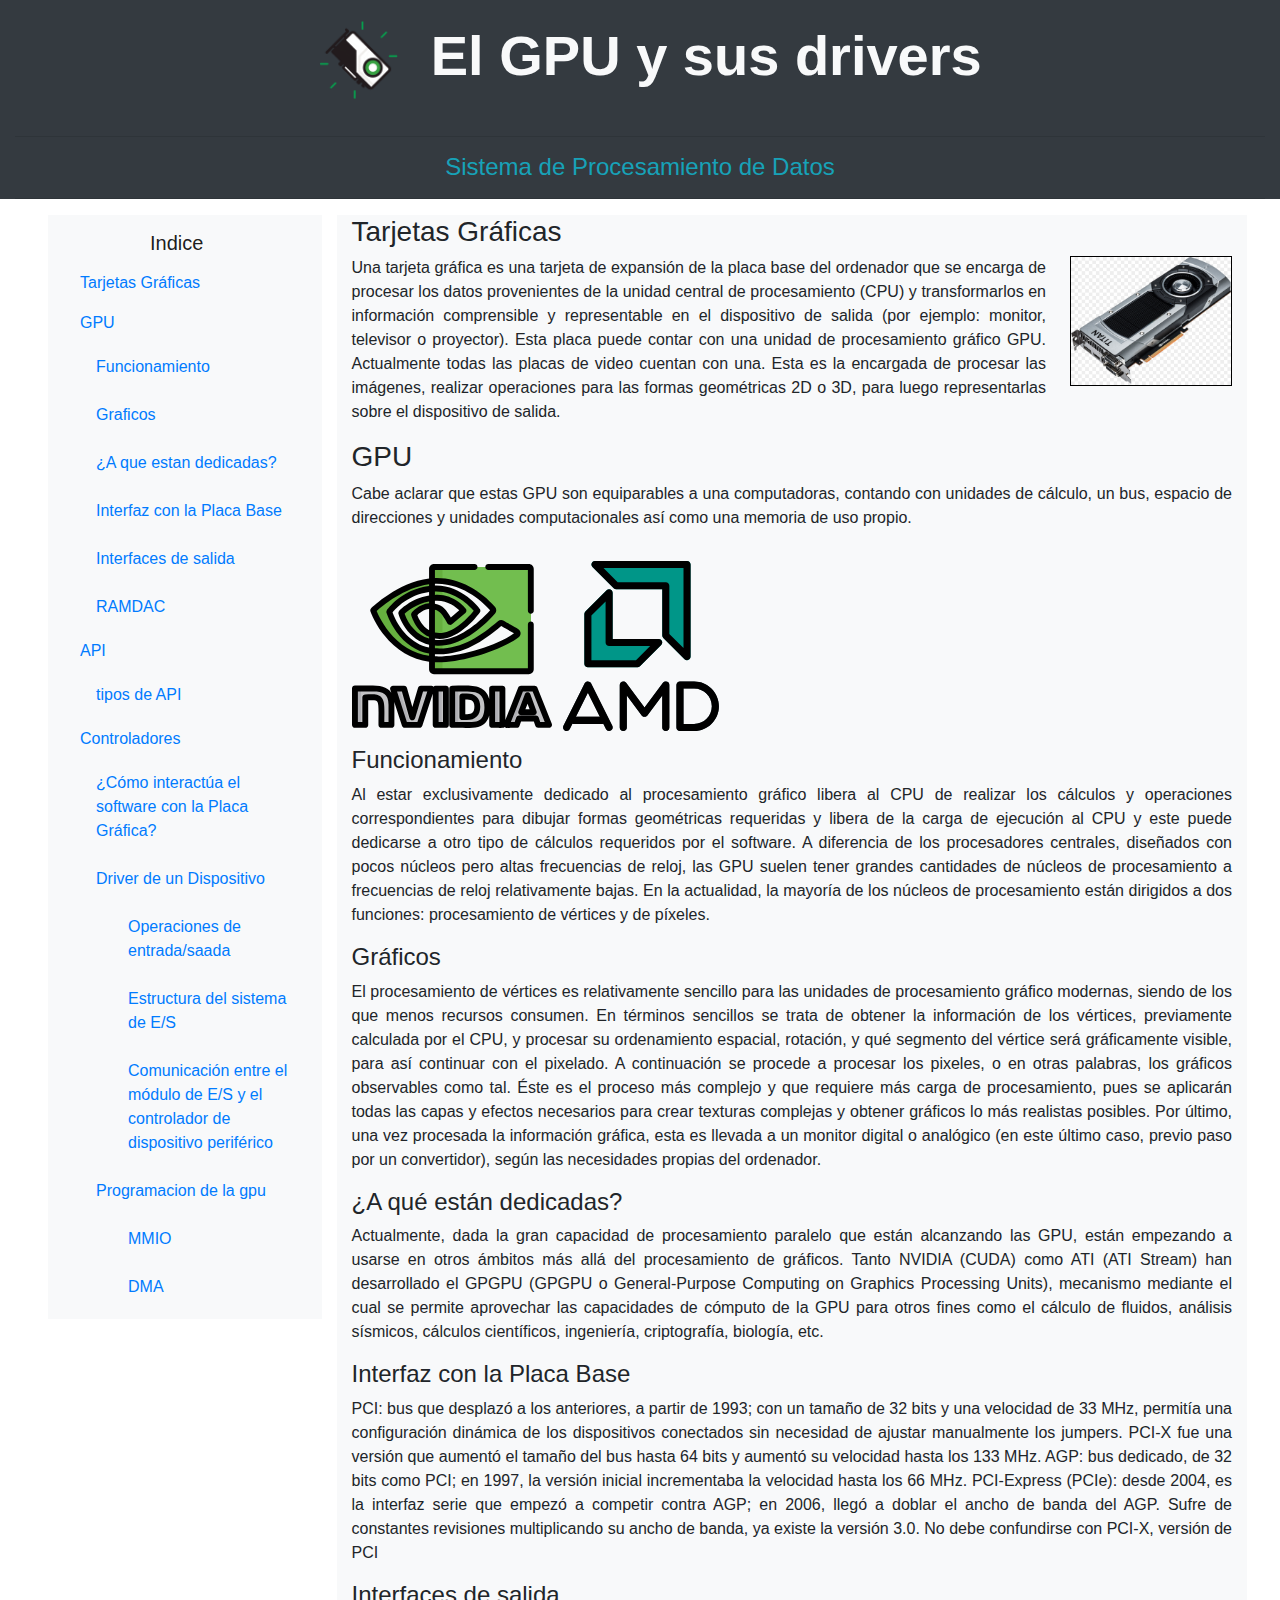
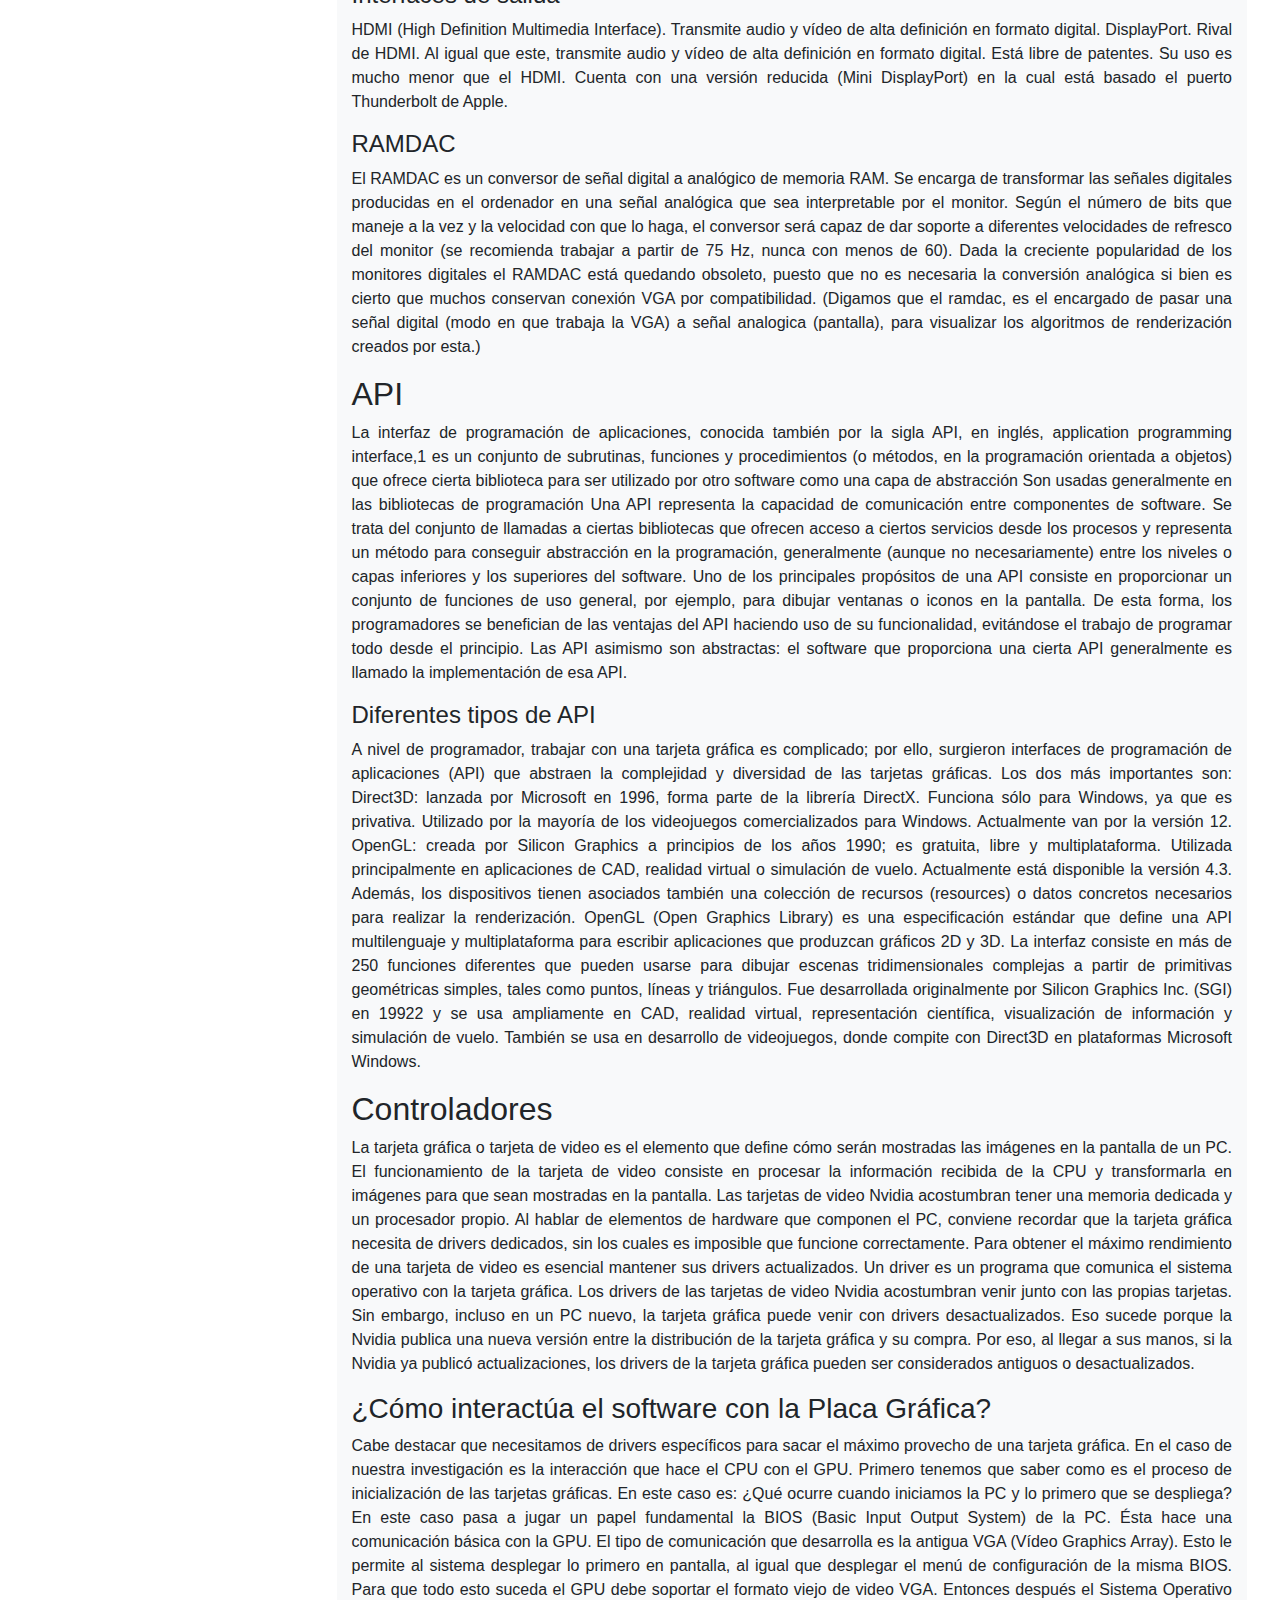
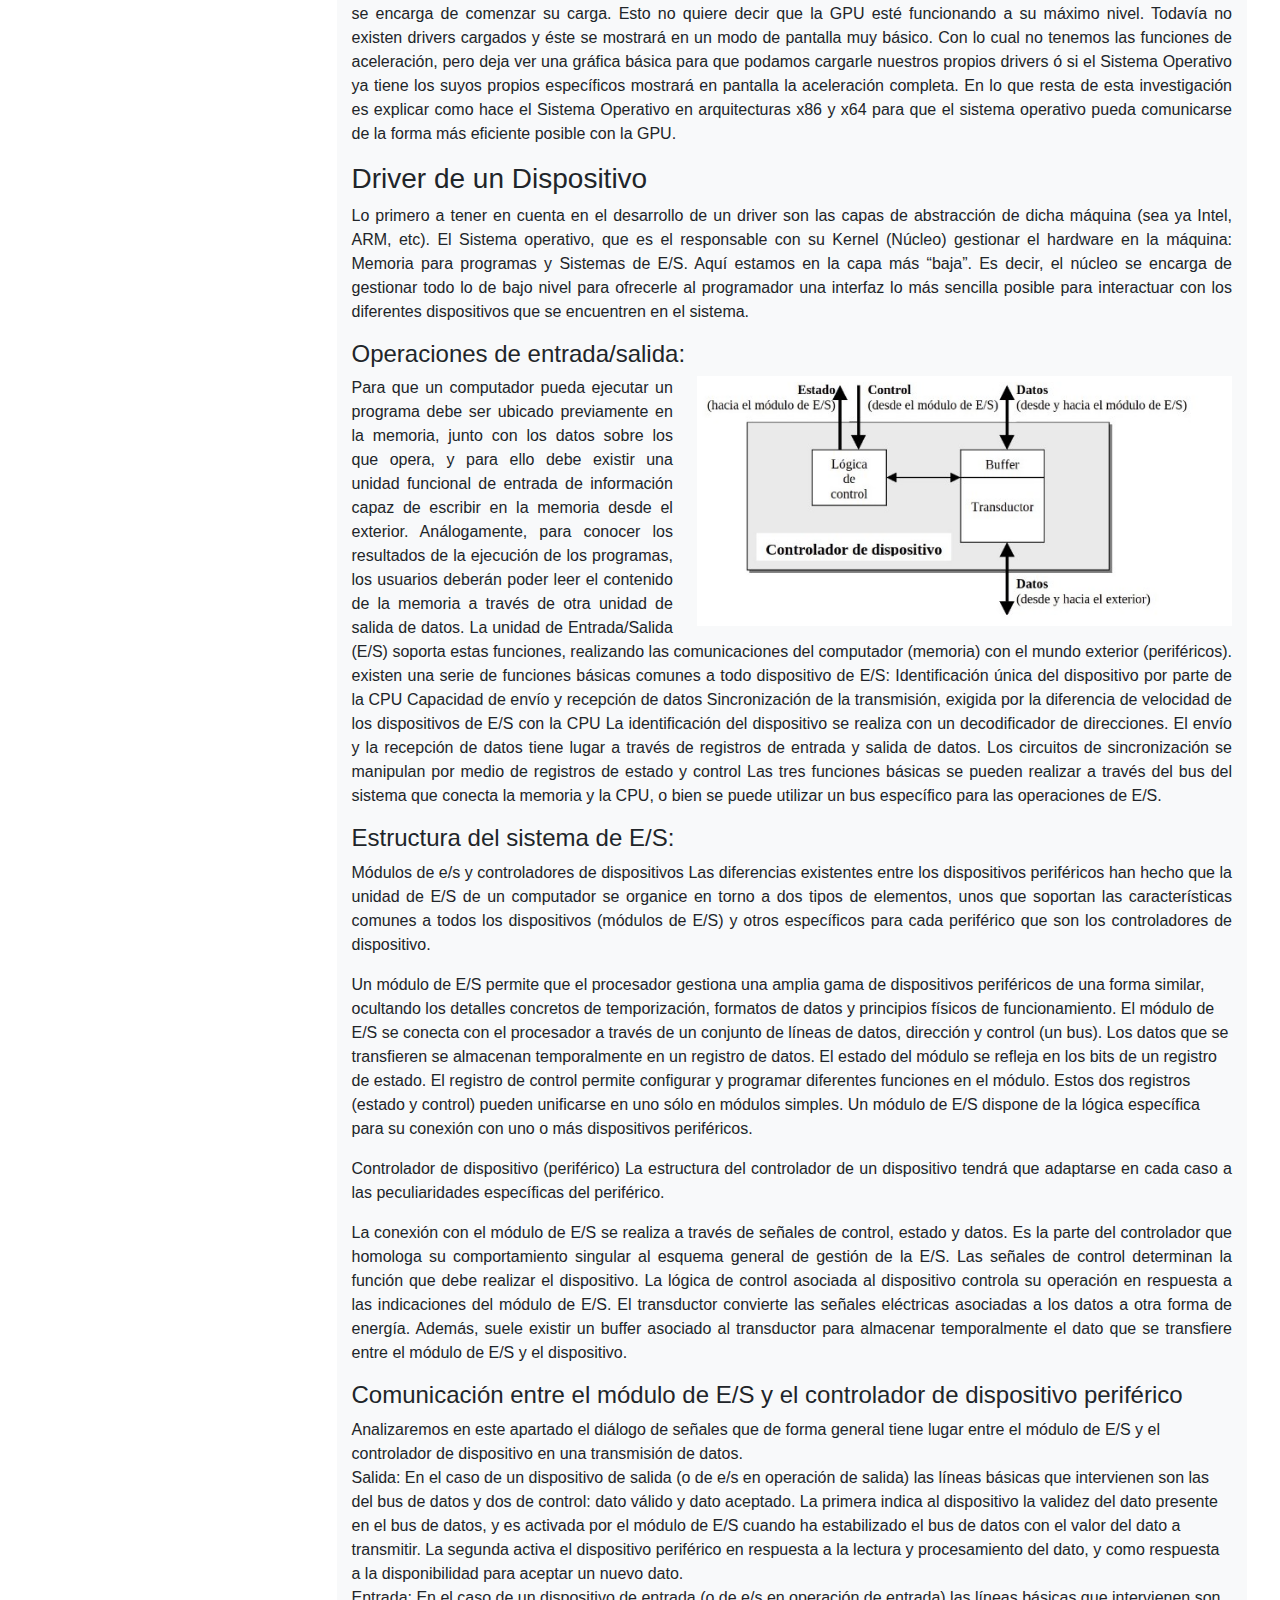
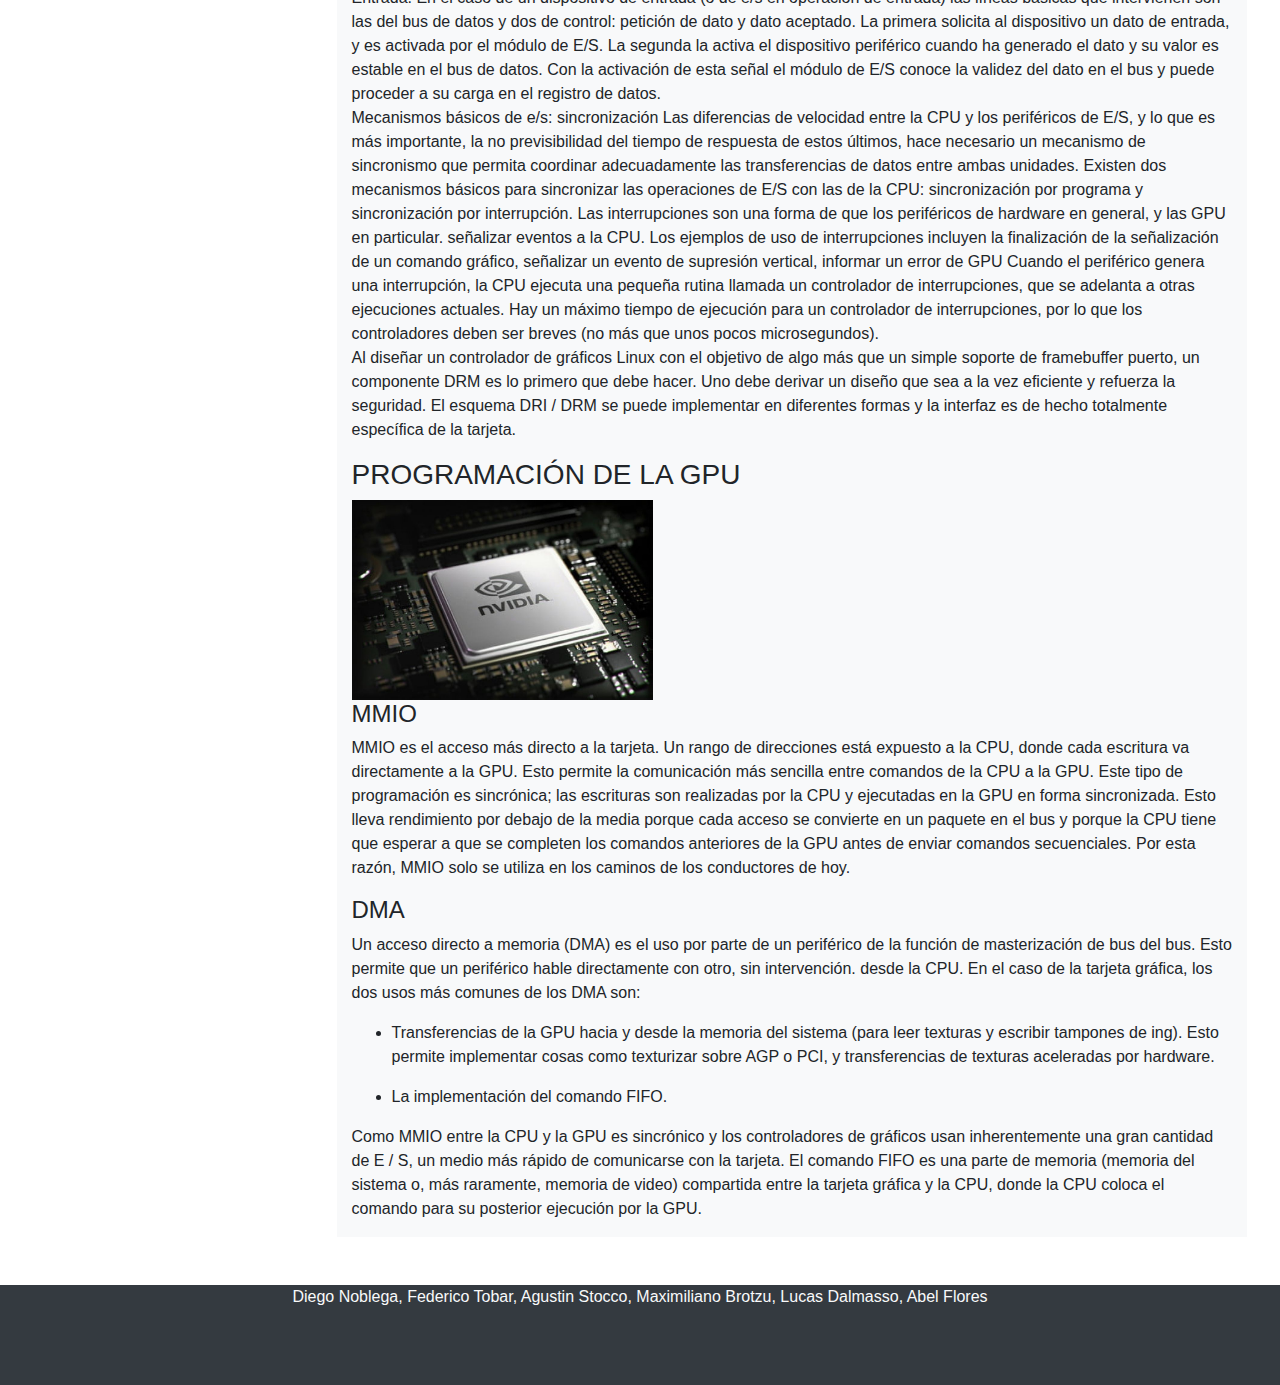
<file: presentacion_Informe/index.html>
<!DOCTYPE html>
<html lang="es">
<head>
    <meta charset="UTF-8">
    <meta name="viewport" content="width=device-width, initial-scale=1.0">
    <title>Los driver del GPU</title>
    <link rel="stylesheet" type="text/css" href="bootstrap/css/bootstrap.css" media="screen">
</head>
<body class="bg-white">

    <header class="container-fluid bg-dark">
        <div class="list-inline mx-5 text-center">
            <img class="list-inline-item" src="gpuuuye.gif" alt="imagen de GPU" height="120px">
            <h1 class="display-4 font-weight-bold text-light align-middle list-inline-item"> El GPU y sus drivers</h1>
        </div>
        <hr >
            <h1 class="text-center h4 font-weight text-info">Sistema de Procesamiento de Datos</h1>
        <hr>
    </header>

    <div class="container-fluid px-5">
        <div class="row ">
            <div class="col-3">
                <nav class="navbar navbar-light bg-light flex-column">
                    <a class="navbar-brand "> Indice </a>
                    <nav class="nav nav-pills flex-column">
                        <a class="nav-link"                 href="#titulo1">Tarjetas Gráficas</a>
                        <a class="nav-link"                 href="#titulo2">GPU</a>
                        <nav class="nav nav-pills flex-column">
                            <a class="nav-link ml-3 my-1"   href="#sub1titulo2">Funcionamiento</a>
                            <a class="nav-link ml-3 my-1"   href="#sub2titulo2">Graficos</a>
                            <a class="nav-link ml-3 my-1"   href="#sub3titulo2">¿A que estan dedicadas?</a>
                            <a class="nav-link ml-3 my-1"   href="#sub4titulo2">Interfaz con la Placa Base</a>
                            <a class="nav-link ml-3 my-1"   href="#sub5titulo2">Interfaces de salida</a>
                            <a class="nav-link ml-3 my-1"   href="#sub6titulo2">RAMDAC</a>
                        </nav>
                        <a class="nav-link"                 href="#titulo3">API</a>
                        <nav class="nav nav-pills flex-column">
                            <a class="nav-link ml-3 my-1"   href="#sub1titulo3">tipos de API</a>
                        </nav>
                        <a class="nav-link"                 href="#titulo4">Controladores</a>
                        <nav class="nav nav-pills flex-column">
                            <a class="nav-link ml-3 my-1"   href="#sub1titulo4">¿Cómo interactúa el software con la Placa Gráfica?</a>
                            <a class="nav-link ml-3 my-1"   href="#sub2titulo4">Driver de un Dispositivo</a>
                            <div class="nav nav-pills flex-column">
                                <a class="nav-link ml-5 my-1" href="#sub1sub2titulo4">Operaciones de entrada/saada</a>
                                <a class="nav-link ml-5 my-1" href="#sub2sub2titulo4">Estructura del sistema de E/S</a>
                                <a class="nav-link ml-5 my-1" href="#sub3sub2titulo4">Comunicación entre el módulo de E/S y el controlador de dispositivo periférico</a>
                            </div>
                            <a class="nav-link ml-3 my-1"   href="#sub3titulo4">Programacion de la gpu</a>
                            <nav class="nav nav-pills flex-column">
                                <a class="nav-link ml-5 my-1" href="#sub1sub3titulo4">MMIO</a>
                                <a class="nav-link ml-5 my-1" href="#sub2sub3titulo4">DMA</a>
                            </nav>
                        </nav>
                    </nav>
                </nav>
            </div>
            <article class="col bg-light"  >
                <h3 id="titulo1">Tarjetas Gráficas</h3>
                <p class="text-justify">
                    <img src="nvidea.jpg" class="ml-4" alt="placa nvidea" height="130px" style="float: right; border: 1px solid #000;" />Una tarjeta gráfica es una tarjeta de expansión de la placa base del ordenador que se encarga de procesar los datos provenientes de la unidad central de procesamiento (CPU) y transformarlos en información comprensible y representable en el dispositivo de salida (por ejemplo: monitor, televisor o proyector).
                    Esta placa puede contar con una unidad de procesamiento gráfico GPU. Actualmente todas las placas de video cuentan con una. Esta es la encargada de procesar las imágenes, realizar operaciones para las formas geométricas 2D o 3D, para luego representarlas sobre el dispositivo de salida.
                </p>
                <h3 id="titulo2">GPU</h3>
                <p class="text-justify">
                    Cabe aclarar que estas GPU son equiparables a una computadoras, contando con unidades de cálculo, un bus, espacio de direcciones y unidades computacionales así como una memoria de uso propio.
                </p>
                <img src="nvidia.svg" alt="placa nvidea" height="200px"/>
                <img src="amd.svg" alt="placa nvidea" height="170px"/>
                <h4 id="sub1titulo2">Funcionamiento</h4>
                <p class="text-justify">
                    Al estar exclusivamente dedicado al procesamiento gráfico libera al CPU de realizar los cálculos y operaciones correspondientes para dibujar formas geométricas  requeridas y libera de la carga de ejecución al CPU y este puede dedicarse a otro tipo de cálculos requeridos por el software.

                    A diferencia de los procesadores centrales, diseñados con pocos núcleos pero altas frecuencias de reloj, las GPU suelen tener grandes cantidades de núcleos de procesamiento a frecuencias de reloj relativamente bajas. En la actualidad, la mayoría de los núcleos de procesamiento están dirigidos a dos funciones: procesamiento de vértices y de píxeles.
                </p>
                <h4 id="sub2titulo2">Gráficos</h4>
                <p class="text-justify">
                    El procesamiento de vértices es relativamente sencillo para las unidades de procesamiento gráfico modernas, siendo de los que menos recursos consumen. En términos sencillos se trata de obtener la información de los vértices, previamente calculada por el CPU, y procesar su ordenamiento espacial, rotación, y qué segmento del vértice será gráficamente visible, para así continuar con el pixelado.

                    A continuación se procede a procesar los pixeles, o en otras palabras, los gráficos observables como tal. Éste es el proceso más complejo y que requiere más carga de procesamiento, pues se aplicarán todas las capas y efectos necesarios para crear texturas complejas y obtener gráficos lo más realistas posibles.
                    
                    Por último, una vez procesada la información gráfica, esta es llevada a un monitor digital o analógico (en este último caso, previo paso por un convertidor), según las necesidades propias del ordenador.
                </p>
                <h4 id="sub3titulo2">¿A qué están dedicadas?</h4>
                <p class="text-justify">
                    Actualmente, dada la gran capacidad de procesamiento paralelo que están alcanzando las GPU, están empezando a usarse en otros ámbitos más allá del procesamiento de gráficos. Tanto NVIDIA (CUDA) como ATI (ATI Stream) han desarrollado el GPGPU (GPGPU o General-Purpose Computing on Graphics Processing Units), mecanismo mediante el cual se permite aprovechar las capacidades de cómputo de la GPU para otros fines como el cálculo de fluidos, análisis sísmicos, cálculos científicos, ingeniería, criptografía, biología, etc.
                </p>
                <h4 id="sub4titulo2">Interfaz con la Placa Base</h4>
                <p class="text-justify">
                    PCI: bus que desplazó a los anteriores, a partir de 1993; con un tamaño de 32 bits y una velocidad de 33 MHz, permitía una configuración dinámica de los dispositivos conectados sin necesidad de ajustar manualmente los jumpers. PCI-X fue una versión que aumentó el tamaño del bus hasta 64 bits y aumentó su velocidad hasta los 133 MHz.
                    AGP: bus dedicado, de 32 bits como PCI; en 1997, la versión inicial incrementaba la velocidad hasta los 66 MHz.
                    PCI-Express (PCIe): desde 2004, es la interfaz serie que empezó a competir contra AGP; en 2006, llegó a doblar el ancho de banda del AGP. Sufre de constantes revisiones multiplicando su ancho de banda, ya existe la versión 3.0. No debe confundirse con PCI-X, versión de PCI
                </p>
                <h4 id="sub5titulo2">Interfaces de salida</h4>
                <p class="text-justify">
                    HDMI (High Definition Multimedia Interface). Transmite audio y vídeo de alta definición en formato digital.
                    DisplayPort. Rival de HDMI. Al igual que este, transmite audio y vídeo de alta definición en formato digital. Está libre de patentes. Su uso es mucho menor que el HDMI. Cuenta con una versión reducida (Mini DisplayPort) en la cual está basado el puerto Thunderbolt de Apple.
                </p>
                <h4 id="sub6titulo2">RAMDAC</h2>
                <p class="text-justify">
                El RAMDAC es un conversor de señal digital a analógico de memoria RAM. Se encarga de transformar las señales digitales producidas en el ordenador en una señal analógica que sea interpretable por el monitor. Según el número de bits que maneje a la vez y la velocidad con que lo haga, el conversor será capaz de dar soporte a diferentes velocidades de refresco del monitor (se recomienda trabajar a partir de 75 Hz, nunca con menos de 60). Dada la creciente popularidad de los monitores digitales el RAMDAC está quedando obsoleto, puesto que no es necesaria la conversión analógica si bien es cierto que muchos conservan conexión VGA por compatibilidad. 
                (Digamos que el ramdac, es el encargado de pasar una señal digital (modo en que trabaja la VGA) a señal analogica (pantalla), para visualizar los algoritmos de renderización creados por esta.) 
                </p>
                <h2 id="titulo3">API</h2>
                <p class="text-justify">
                    La interfaz de programación de aplicaciones, conocida también por la sigla API, en inglés, application programming interface,1​ es un conjunto de subrutinas, funciones y procedimientos (o métodos, en la programación orientada a objetos) que ofrece cierta biblioteca para ser utilizado por otro software como una capa de abstracción
                    Son usadas generalmente en las bibliotecas de programación
                    Una API representa la capacidad de comunicación entre componentes de software. Se trata del conjunto de llamadas a ciertas bibliotecas que ofrecen acceso a ciertos servicios desde los procesos y representa un método para conseguir abstracción en la programación, generalmente (aunque no necesariamente) entre los niveles o capas inferiores y los superiores del software. Uno de los principales propósitos de una API consiste en proporcionar un conjunto de funciones de uso general, por ejemplo, para dibujar ventanas o iconos en la pantalla. De esta forma, los programadores se benefician de las ventajas del API haciendo uso de su funcionalidad, evitándose el trabajo de programar todo desde el principio. Las API asimismo son abstractas: el software que proporciona una cierta API generalmente es llamado la implementación de esa API.
                </p>
                <h4 id="sub1titulo3">Diferentes tipos de API</h4>
                <p class="text-justify">
                A nivel de programador, trabajar con una tarjeta gráfica es complicado; por ello, surgieron interfaces de programación de aplicaciones (API) que abstraen la complejidad y diversidad de las tarjetas gráficas. Los dos más importantes son:
                Direct3D: lanzada por Microsoft en 1996, forma parte de la librería DirectX. Funciona sólo para Windows, ya que es privativa. Utilizado por la mayoría de los videojuegos comercializados para Windows. Actualmente van por la versión 12.
                OpenGL: creada por Silicon Graphics a principios de los años 1990; es gratuita, libre y multiplataforma. Utilizada principalmente en aplicaciones de CAD, realidad virtual o simulación de vuelo. Actualmente está disponible la versión 4.3.
                Además, los dispositivos tienen asociados también una colección de recursos (resources) o datos concretos necesarios para realizar la renderización.
                
                OpenGL (Open Graphics Library) es una especificación estándar que define una API multilenguaje y multiplataforma para escribir aplicaciones que produzcan gráficos 2D y 3D. La interfaz consiste en más de 250 funciones diferentes que pueden usarse para dibujar escenas tridimensionales complejas a partir de primitivas geométricas simples, tales como puntos, líneas y triángulos. Fue desarrollada originalmente por Silicon Graphics Inc. (SGI) en 19922​ y se usa ampliamente en CAD, realidad virtual, representación científica, visualización de información y simulación de vuelo. También se usa en desarrollo de videojuegos, donde compite con Direct3D en plataformas Microsoft Windows.
                </p>
                <h2 id="titulo4">Controladores</h2>
                <p class="text-justify">
                La tarjeta gráfica o tarjeta de video es el elemento que define cómo serán mostradas las imágenes en la pantalla de un PC. El funcionamiento de la tarjeta de video consiste en procesar la información recibida de la CPU y transformarla en imágenes para que sean mostradas en la pantalla.
                Las tarjetas de video Nvidia acostumbran tener una memoria dedicada y un procesador propio. Al hablar de elementos de hardware que componen el PC, conviene recordar que la tarjeta gráfica necesita de drivers dedicados, sin los cuales es imposible que funcione correctamente. Para obtener el máximo rendimiento de una tarjeta de video es esencial mantener sus drivers actualizados.
                Un driver es un programa que comunica el sistema operativo con la tarjeta gráfica. Los drivers de las tarjetas de video Nvidia acostumbran venir junto con las propias tarjetas. Sin embargo, incluso en un PC nuevo, la tarjeta gráfica puede venir con drivers desactualizados. Eso sucede porque la Nvidia publica una nueva versión entre la distribución de la tarjeta gráfica y su compra. Por eso, al llegar a sus manos, si la Nvidia ya publicó actualizaciones, los drivers de la tarjeta gráfica pueden ser considerados antiguos o desactualizados.
                </p>
                <h3 id="sub1titulo4">¿Cómo interactúa el software con la Placa Gráfica?</h3>
                <p class="text-justify">
                Cabe destacar que necesitamos de drivers específicos para sacar el máximo provecho de una tarjeta gráfica. En el caso de nuestra investigación es la interacción que hace el CPU con el GPU.
                Primero tenemos que saber como es el proceso de inicialización de las tarjetas gráficas. En este caso es: ¿Qué ocurre cuando iniciamos la PC y lo primero que se despliega? En este caso pasa a jugar un papel fundamental la BIOS (Basic Input Output System) de la PC. Ésta hace una comunicación básica con la GPU. El tipo de comunicación que desarrolla es la antigua VGA (Vídeo Graphics Array). Esto le permite al sistema desplegar lo primero en pantalla, al igual que desplegar el menú de configuración de la misma BIOS.
                Para que todo esto suceda el GPU debe soportar el formato viejo de video VGA. Entonces después el Sistema Operativo se encarga de comenzar su carga. Esto no quiere decir que la GPU esté funcionando a su máximo nivel. Todavía no existen drivers cargados y éste se mostrará en un modo de pantalla muy básico. Con lo cual no tenemos las funciones de aceleración, pero deja ver una gráfica básica para que podamos cargarle nuestros propios drivers ó si el Sistema Operativo ya tiene los suyos propios específicos mostrará en pantalla la aceleración completa.
                En lo que resta de esta investigación es explicar como hace el Sistema Operativo en arquitecturas x86 y x64 para que el sistema operativo pueda comunicarse de la forma más eficiente posible con la GPU. 
                </p>
                <h3 id="sub2titulo4">Driver de un Dispositivo</h3>
                <p class="text-justify">
                Lo primero a tener en cuenta en el desarrollo de un driver son las capas de abstracción de dicha máquina (sea ya Intel, ARM, etc). El Sistema operativo, que es el responsable con su Kernel (Núcleo) gestionar el hardware en la máquina: Memoria para programas y Sistemas de E/S. 
                Aquí estamos en la capa más “baja”. Es decir, el núcleo se encarga de gestionar todo lo de bajo nivel para ofrecerle al programador una interfaz lo más sencilla posible para interactuar con los diferentes dispositivos que se encuentren en el sistema.
                </p>
                <h4 id="sub1sub2titulo4">Operaciones de entrada/salida:</h4>
                <p class="text-justify">
                <img src="screenshoteasy (32).png" class="ml-4" alt="placa nvidea" height="250px" style="float: right;" />
                Para que un computador pueda ejecutar un programa debe ser ubicado previamente en la memoria, junto con los datos sobre los que opera, y para ello debe existir una unidad funcional de entrada de información capaz de escribir en la memoria desde el exterior. Análogamente, para conocer los resultados de la ejecución de los programas, los usuarios deberán poder leer el contenido de la memoria a través de otra unidad de salida de datos. La unidad de Entrada/Salida (E/S) soporta estas funciones, realizando las comunicaciones del computador (memoria) con el mundo exterior (periféricos).

                existen una serie de funciones básicas comunes a todo dispositivo de E/S:
                Identificación única del dispositivo por parte de la CPU
                Capacidad de envío y recepción de datos
                Sincronización de la transmisión, exigida por la diferencia de velocidad de los dispositivos de E/S con la CPU

                La identificación del dispositivo se realiza con un decodificador de direcciones. El envío y la recepción de datos tiene lugar a través de registros de entrada y salida de datos. Los circuitos de sincronización se manipulan por medio de registros de estado y control
                
                Las tres funciones básicas se pueden realizar a través del bus del sistema que conecta la memoria y la CPU, o bien se puede utilizar un bus específico para las operaciones de E/S.
                </p>
                <h4 id="sub2sub2titulo4">Estructura del sistema de E/S: </h4>
                <p class="text-justify">
                    Módulos de e/s y controladores de dispositivos Las diferencias existentes entre los dispositivos periféricos han hecho que la unidad de E/S de un computador se organice en torno a dos tipos de elementos, unos que soportan las características comunes a todos los dispositivos (módulos de E/S) y otros específicos para cada periférico que son los controladores de dispositivo.
                </p>

                <p>
                    Un módulo de E/S permite que el procesador gestiona una amplia gama de dispositivos periféricos de una forma similar, ocultando los detalles concretos de temporización, formatos de datos y principios físicos de funcionamiento. El módulo de E/S se conecta con el procesador a través de un conjunto de líneas de datos, dirección y control (un bus). Los datos que se transfieren se almacenan temporalmente en un registro de datos. El estado del módulo se refleja en los bits de un registro de estado. El registro de control permite configurar y programar diferentes funciones en el módulo. Estos dos registros (estado y control) pueden unificarse en uno sólo en módulos simples. Un módulo de E/S dispone de la lógica específica para su conexión con uno o más dispositivos periféricos.
                </p>
                <p class="text-justify">
                    Controlador de dispositivo (periférico) La estructura del controlador de un dispositivo tendrá que adaptarse en cada caso a las peculiaridades específicas del periférico.
                </p>
                <p class="text-justify">
                    La conexión con el módulo de E/S se realiza a través de señales de control, estado y datos. Es la parte del controlador que homologa su comportamiento singular al esquema general de gestión de la E/S. Las señales de control determinan la función que debe realizar el dispositivo. La lógica de control asociada al dispositivo controla su operación en respuesta a las indicaciones del módulo de E/S. El transductor convierte las señales eléctricas asociadas a los datos a otra forma de energía. Además, suele existir un buffer asociado al transductor para almacenar temporalmente el dato que se transfiere entre el módulo de E/S y el dispositivo. 
                </p>
                <h4 id="sub3sub2titulo4">Comunicación entre el módulo de E/S y el controlador de dispositivo periférico </h4>
                <div>
                Analizaremos en este apartado el diálogo de señales que de forma general tiene lugar entre el módulo de E/S y el controlador de dispositivo en una transmisión de datos. 
                    <div>
                    Salida: En el caso de un dispositivo de salida (o de e/s en operación de salida) las líneas básicas que intervienen son las del bus de datos y dos de control: dato válido y dato aceptado. La primera indica al dispositivo la validez del dato presente en el bus de datos, y es activada por el módulo de E/S cuando ha estabilizado el bus de datos con el valor del dato a transmitir. La segunda activa el dispositivo periférico en respuesta a la lectura y procesamiento del dato, y como respuesta a la disponibilidad para aceptar un nuevo dato. </div>
                    <div>   
                    Entrada: En el caso de un dispositivo de entrada (o de e/s en operación de entrada) las líneas básicas que intervienen son las del bus de datos y dos de control: petición de dato y dato aceptado. La primera solicita al dispositivo un dato de entrada, y es activada por el módulo de E/S. La segunda la activa el dispositivo periférico cuando ha generado el dato y su valor es estable en el bus de datos. Con la activación de esta señal el módulo de E/S conoce la validez del dato en el bus y puede proceder a su carga en el registro de datos. </div>
                </div>
                    Mecanismos básicos de e/s: sincronización Las diferencias de velocidad entre la CPU y los periféricos de E/S, y lo que es más importante, la no previsibilidad del tiempo de respuesta de estos últimos, hace necesario un mecanismo de sincronismo que permita coordinar adecuadamente las transferencias de datos entre ambas unidades. Existen dos mecanismos básicos para sincronizar las operaciones de E/S con las de la CPU: sincronización por programa y sincronización por interrupción.
                    Las interrupciones son una forma de que los periféricos de hardware en general, y las GPU en particular.
                    señalizar eventos a la CPU.
                    
                    Los ejemplos de uso de interrupciones incluyen la finalización de la señalización
                    de un comando gráfico, señalizar un evento de supresión vertical, informar un error de GPU
                    Cuando el periférico genera una interrupción, la CPU ejecuta una pequeña rutina llamada
                    un controlador de interrupciones, que se adelanta a otras ejecuciones actuales.
                    Hay un máximo tiempo de ejecución para un controlador de interrupciones, por lo que los controladores deben ser breves (no más que unos pocos microsegundos).    
                    
                <p>
                Al diseñar un controlador de gráficos Linux con el objetivo de algo más que un simple soporte de framebuffer
                puerto, un componente DRM es lo primero que debe hacer.
                Uno debe derivar un diseño que sea a la vez
                eficiente y refuerza la seguridad.
                El esquema DRI / DRM se puede implementar en diferentes
                formas y la interfaz es de hecho totalmente específica de la tarjeta.
                </p>
                <h3 id="sub3titulo4">PROGRAMACIÓN DE LA GPU</h4>
                <img src="chip.jpeg" alt="placa nvidea" height="200px"/>
                <h4 id="sub1sub3titulo4">MMIO</h4>
                <p>
                MMIO es el acceso más directo a la tarjeta.
                Un rango de direcciones está expuesto a la CPU, donde cada escritura va directamente a la GPU.
                Esto permite la comunicación más sencilla entre comandos de la CPU a la GPU.
                Este tipo de programación es sincrónica; las escrituras son realizadas por la CPU y ejecutadas en la GPU en forma sincronizada.
                Esto lleva rendimiento por debajo de la media porque cada acceso se convierte en un paquete en el bus y porque la CPU tiene que esperar a que se completen los comandos anteriores de la GPU antes de enviar comandos secuenciales.
                Por esta razón, MMIO solo se utiliza en los caminos de los conductores de hoy.
                </p> 
                <h4 id="sub2sub3titulo4">DMA</h4>
                <p>
                Un acceso directo a memoria (DMA) es el uso por parte de un periférico de la función de masterización de bus del bus.
                Esto permite que un periférico hable directamente con otro, sin intervención.
                desde la CPU.

                En el caso de la tarjeta gráfica, los dos usos más comunes de los DMA son:
                </p>
                <ul>
                    <li>
                        <p>
                            Transferencias de la GPU hacia y desde la memoria del sistema (para leer texturas y escribir tampones de ing).
                Esto permite implementar cosas como texturizar sobre AGP o PCI,
                y transferencias de texturas aceleradas por hardware.
                        </p>
                    </li>
                    <li>
                        <p>
                            La implementación del comando FIFO.
                        </p>
                    </li>
                </ul> 
                Como MMIO entre la CPU y la GPU es sincrónico y los controladores de gráficos usan inherentemente una gran cantidad de E / S, un medio más rápido
                de comunicarse con la tarjeta.
                El comando FIFO es una parte de
                memoria (memoria del sistema o, más raramente, memoria de video) compartida entre
                la tarjeta gráfica y la CPU, donde la CPU coloca el comando para su posterior ejecución
                por la GPU.
                </p>
            </article>
        </div>
    </div>

    <footer class="bg-dark mt-5" style="height: 100px;">
        <p class="text-light text-center align-middle">Diego Noblega, Federico Tobar,  Agustin Stocco,  Maximiliano Brotzu,  Lucas Dalmasso,  Abel Flores</p>
    </footer>
</body>
</html>
</file>
